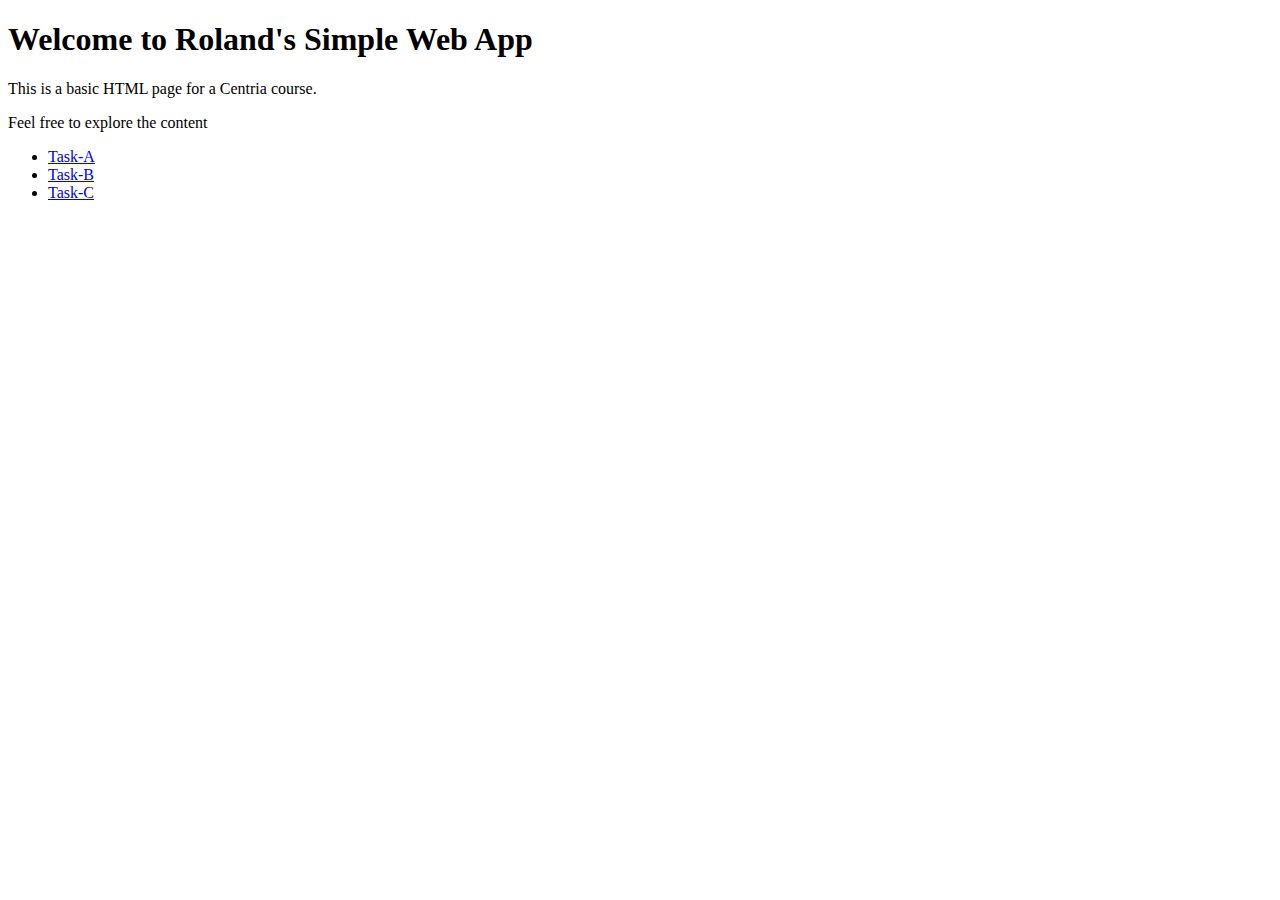
<file: index.html>
<!DOCTYPE html>
<html lang="en">
  <head>
    <meta charset="UTF-8" />
    <meta name="viewport" content="width=device-width, initial-scale=1.0" />
    <title>Rolands Simple Web App - Centria course</title>
  </head>
  <body>
    <h1>Welcome to Roland's Simple Web App</h1>
    <p>This is a basic HTML page for a Centria course.</p>
    <p>Feel free to explore the content</p>
    <ul>
      <li><a href="task-a.html">Task-A</a></li>
      <li><a href="task-b.html">Task-B</a></li>
      <li><a href="task-c.html">Task-C</a></li>
    </ul>
  </body>
</html>
</file>
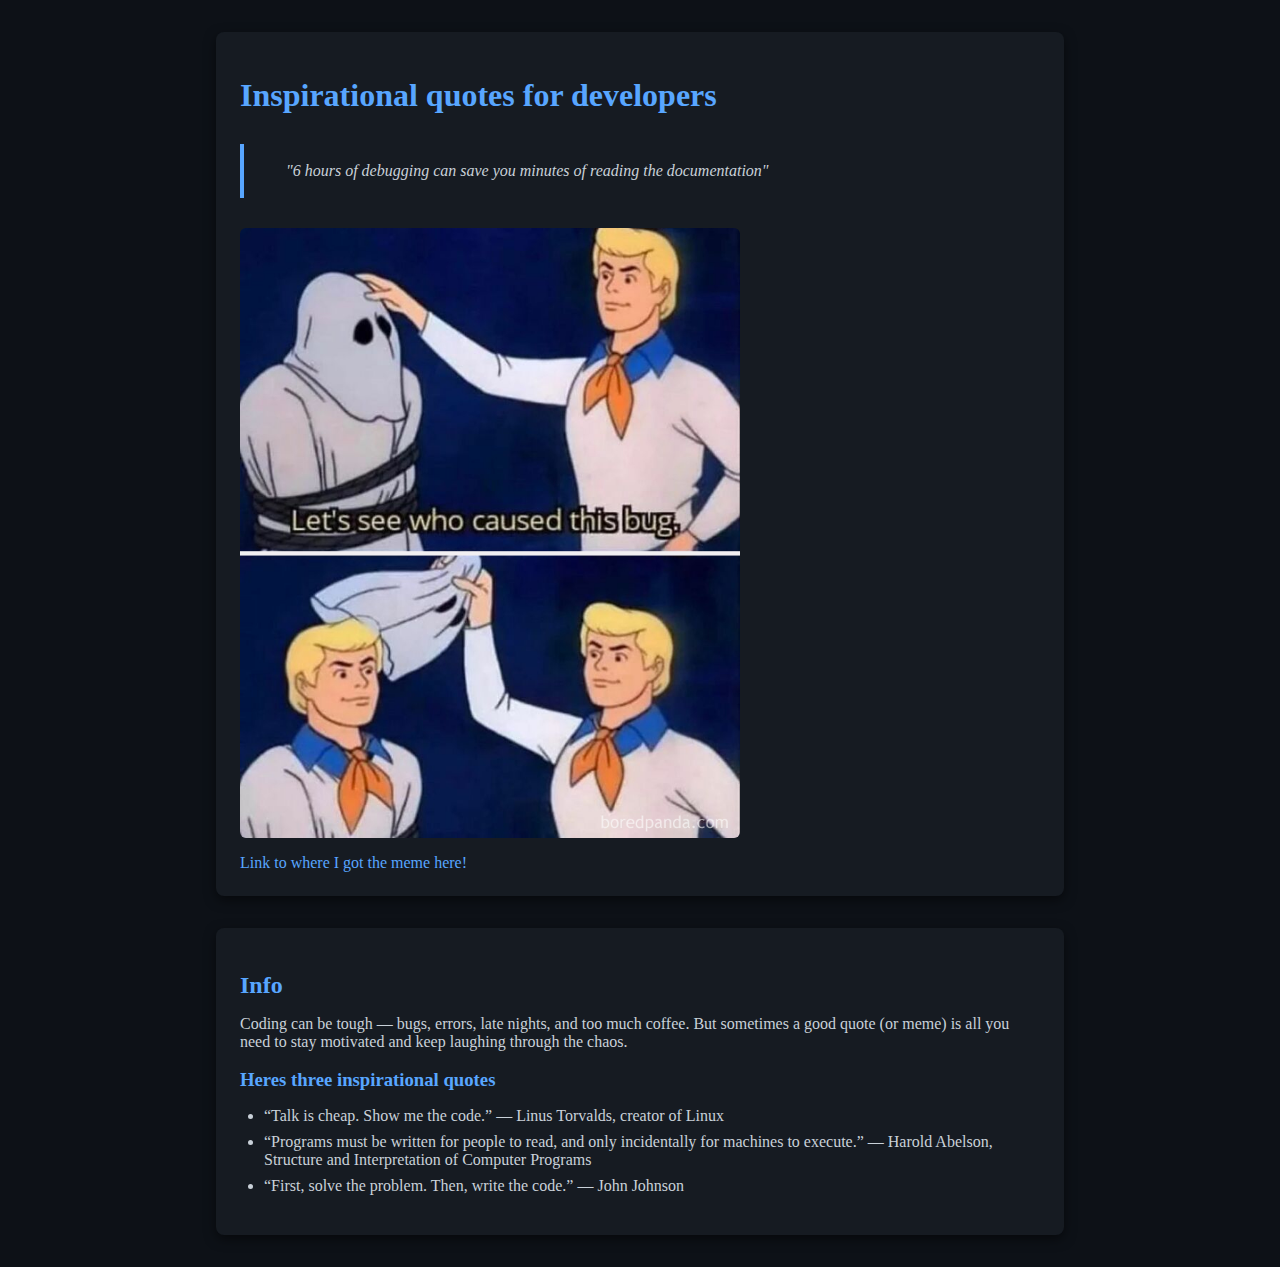
<file: task-d/index.html>
<!--
Author: Roland Eklund
Date: 2025-10-04
-->

<!DOCTYPE html>
<html lang="en">
  <head>
    <meta charset="UTF-8" />
    <meta name="viewport" content="width=device-width, initial-scale=1.0" />
    <link rel="stylesheet" href="style.css" />
    <title>Task - D</title>
  </head>
  <body>
    <div class="container-one">
      <h1>Inspirational quotes for developers</h1>
      <div id="special-message">
        <blockquote>
          "6 hours of debugging can save you minutes of reading the
          documentation"
        </blockquote>
      </div>

      <img
        src="/task-d/1-68b6dd8b4501c__700.jpg"
        alt="Meme, Man pulling hood of a bandit revealing who caused the bug. The two faces are the same."
      />
      <a
        href="https://www.boredpanda.com/funny-programming-memes-jokes/"
        target="_blank"
        >Link to where I got the meme here!
      </a>
    </div>
    <div class="container-two">
      <h2>Info</h2>
      <p>
        Coding can be tough — bugs, errors, late nights, and too much coffee.
        But sometimes a good quote (or meme) is all you need to stay motivated
        and keep laughing through the chaos.
      </p>

      <h3>Heres three inspirational quotes</h3>
      <ul>
        <li>
          “Talk is cheap. Show me the code.” — Linus Torvalds, creator of Linux
        </li>
        <li>
          “Programs must be written for people to read, and only incidentally
          for machines to execute.” — Harold Abelson, Structure and
          Interpretation of Computer Programs
        </li>
        <li>
          “First, solve the problem. Then, write the code.” — John Johnson
        </li>
      </ul>
    </div>
  </body>
</html>
</file>
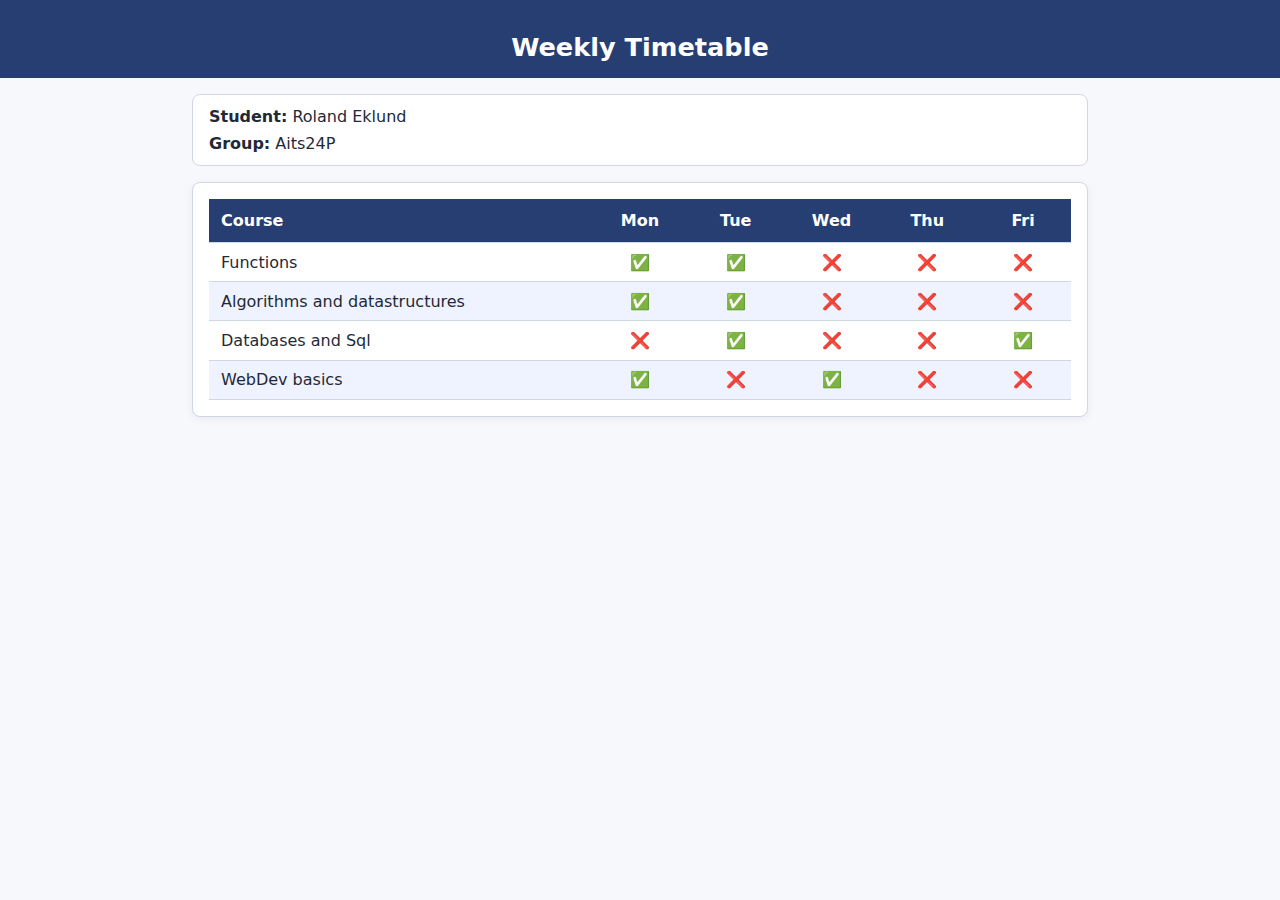
<file: task-e/index.html>
<style id="stndz-custom-css"></style>
  <meta charset="UTF-8">
  <title>Weekly Timetable</title>
  <link rel="stylesheet" href="./style.css">
</head>
<body>
  <!--
    Author: Roland Eklund
    Date: 2025-10-22
  -->

  <header class="site-header">
    <h1>Weekly Timetable</h1>
  </header>

  <main class="content">
    <!-- Student info block: edit the values as needed -->
    <section class="student-info" aria-label="Student information">
      <p><strong>Student:</strong> <span class="student-name">Roland Eklund</span></p>
      <p><strong>Group:</strong> <span class="student-group">Aits24P</span></p>
    </section>
    <div class="table-wrap">
      <table class="table">
        <thead>
          <tr>
            <th>Course</th>
            <th>Mon</th>
            <th>Tue</th>
            <th>Wed</th>
            <th>Thu</th>
            <th>Fri</th>
          </tr>
        </thead>
        <tbody>
          <tr>
            <td>Functions</td>
            <td>✅</td>
            <td>✅</td>
            <td>❌</td>
            <td>❌</td>
            <td>❌</td>
          </tr>
          <tr>
            <td>Algorithms and datastructures</td>
            <td>✅</td>
            <td>✅</td>
            <td>❌</td>
            <td>❌</td>
            <td>❌</td>
          </tr>
          <tr>
            <td>Databases and Sql</td>
            <td>❌</td>
            <td>✅</td>
            <td>❌</td>
            <td>❌</td>
            <td>✅</td>
          </tr>
          <tr>
            <td>WebDev basics</td>
            <td>✅</td>
            <td>❌</td>
            <td>✅</td>
            <td>❌</td>
            <td>❌</td>
          </tr>
        </tbody>
      </table>
    </div>
  </main>
</body></html>
</file>
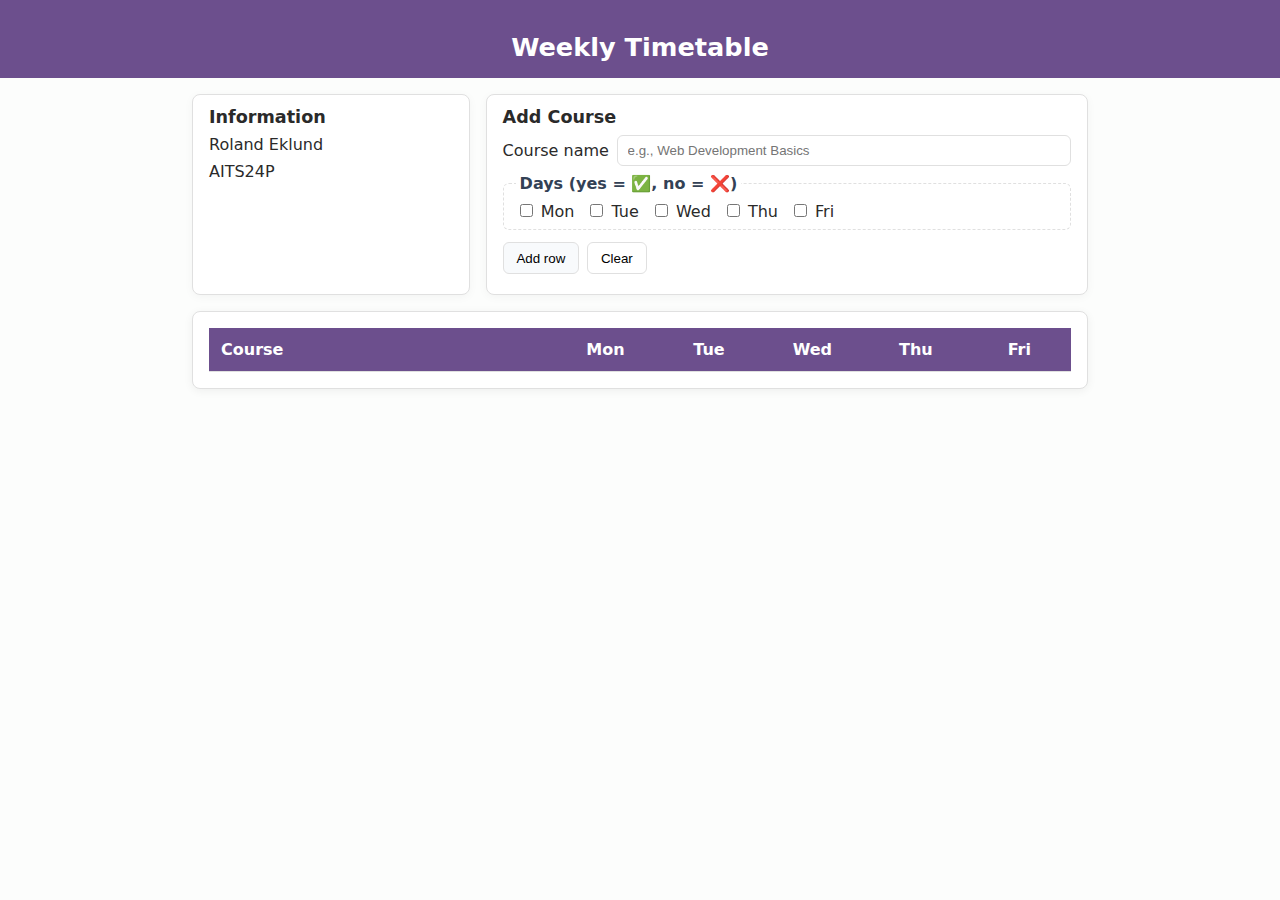
<file: task-f/index.html>
<!DOCTYPE html>
<html lang="en">
  <head>
    <meta charset="UTF-8" />
    <title>Weekly Timetable</title>
    <link rel="stylesheet" href="style.css" />
    <script src="index.js"></script>
  </head>

  <body>
    <!--
    Author: Roland Eklund
    Date: 2025-10-27
  -->

    <header class="site-header">
      <h1>Weekly Timetable</h1>
    </header>

    <main class="content">
      <!-- Top row split into two blocks -->
      <div class="top-grid">
        <!-- Student info (30%) -->
        <section class="student-info" aria-label="Student information">
          <h2 class="student-info-title">Information</h2>
          <p><span class="student-name">Roland Eklund</span></p>
          <p><span class="student-group">AITS24P</span></p>
        </section>

        <!-- Controls (70%): add course + day marks -->
        <section class="controls" aria-label="Add course row">
          <h2 class="controls-title">Add Course</h2>

          <form id="addCourseForm">
            <div class="form-row">
              <label for="courseName">Course name</label>
              <input
                id="courseName"
                name="courseName"
                type="text"
                required
                placeholder="e.g., Web Development Basics"
              />
            </div>

            <fieldset class="days-group">
              <legend>Days (yes = &#9989;, no = &#10060;)</legend>
              <label
                ><input type="checkbox" name="day" value="Mon" /> Mon</label
              >
              <label
                ><input type="checkbox" name="day" value="Tue" /> Tue</label
              >
              <label
                ><input type="checkbox" name="day" value="Wed" /> Wed</label
              >
              <label
                ><input type="checkbox" name="day" value="Thu" /> Thu</label
              >
              <label
                ><input type="checkbox" name="day" value="Fri" /> Fri</label
              >
            </fieldset>

            <div class="form-row">
              <button id="addRowBtn" type="submit" class="btn">Add row</button>
              <button id="clearBtn" type="reset" class="btn btn-secondary">
                Clear
              </button>
            </div>
          </form>
        </section>
      </div>

      <!-- Table -->
      <div class="table-wrap">
        <table class="table" id="timetable">
          <thead>
            <tr>
              <th>Course</th>
              <th>Mon</th>
              <th>Tue</th>
              <th>Wed</th>
              <th>Thu</th>
              <th>Fri</th>
            </tr>
          </thead>
          <tbody></tbody>
        </table>
      </div>
    </main>
  </body>
</html>
</file>
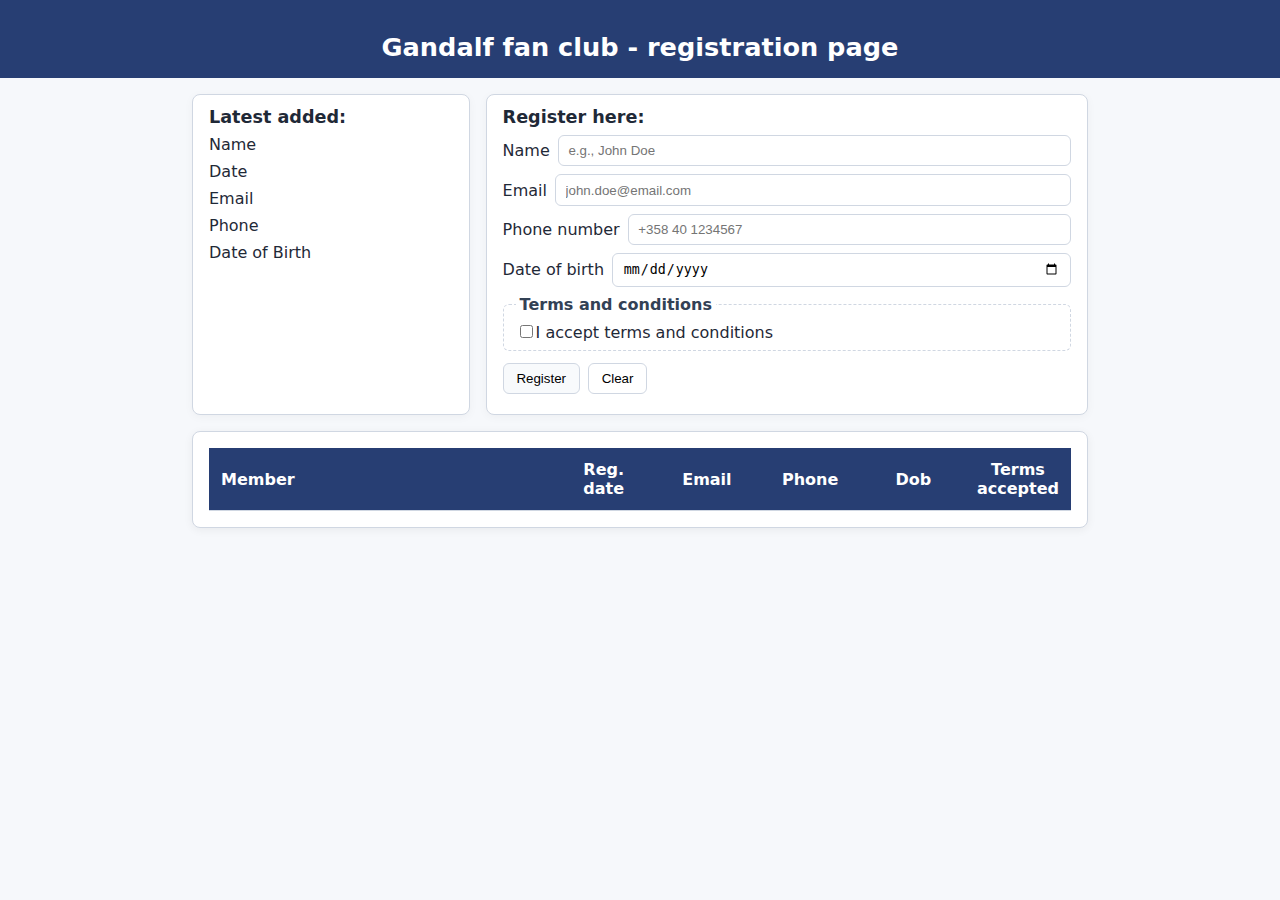
<file: task-g/index.html>
<!DOCTYPE html>
<html lang="en">
  <head>
    <meta charset="UTF-8" />
    <title>Gandalf Fan Club - Registration Page</title>
    <link rel="stylesheet" href="style.css" />
    <script src="index.js"></script>
  </head>

  <body>
    <!--
    Author: Roland Eklund
    Date: 2025-11-05
    -->

    <header class="site-header">
      <h1>Gandalf fan club - registration page</h1>
    </header>

    <main class="content">
      <!-- Top row split into two blocks -->
      <div class="top-grid">
        <!-- Student info (30%) -->
        <section class="student-info" aria-label="Student information">
          <h2 class="student-info-title">Latest added:</h2>
          <p><span class="student-name">Name</span></p>
          <p><span class="student-date">Date</span></p>
          <p><span class="student-email">Email</span></p>
          <p><span class="student-phone">Phone</span></p>
          <p><span class="student-dob">Date of Birth</span></p>
        </section>

        <!-- Controls (70%): add course + day marks -->
        <section class="controls" aria-label="Add course row">
          <h2 class="controls-title">Register here:</h2>

          <form id="registrationForm">
            <!--  Timestamp  -->
            <input type="hidden" id="timestamp" name="timestamp" />
            <!--  name  -->
            <div class="form-row">
              <label for="nameField">Name</label>
              <input
                id="nameField"
                name="nameField"
                type="text"
                required
                placeholder="e.g., John Doe"
                oninvalid="this.setCustomValidity('A name, traveler, you must provide. None may pass unnamed!')"
                oninput="this.setCustomValidity('')"
              />
            </div>
            <!--  email  -->
            <div class="form-row">
              <label for="email">Email</label>
              <input
                id="email"
                name="email"
                type="email"
                pattern="[^ @]*@[^ @]*"
                required
                placeholder="john.doe@email.com"
                oninvalid="this.setCustomValidity('Even the wisest cannot contact you without an address. Enter your email, you must.')"
                oninput="this.setCustomValidity('')"
              />
            </div>
            <!--  phone  -->
            <div class="form-row">
              <label for="phone">Phone number</label>
              <input
                id="phone"
                name="phone"
                type="tel"
                required
                placeholder="+358 40 1234567"
                oninvalid="this.setCustomValidity('Speak your number, that we may reach you across distant lands.')"
                oninput="this.setCustomValidity('')"
              />
            </div>

            <!--  birth-->
            <div class="form-row">
              <label for="birthDate">Date of birth</label>
              <input
                id="birthDate"
                name="birthDate"
                type="date"
                required
                oninvalid="this.setCustomValidity('Reveal the day you first drew breath, lest time forget your coming.')"
                oninput="this.setCustomValidity('')"
              />
            </div>

            <!--  terms and conditions  -->
            <fieldset class="questions-group">
              <legend>Terms and conditions</legend>
              <label
                ><input
                  type="checkbox"
                  name="terms"
                  value="termsAccepted"
                  oninvalid="this.setCustomValidity('By the laws of this realm, you must accept the terms before you proceed.')"
                  oninput="this.setCustomValidity('')"
                  required
                />I accept terms and conditions</label
              >
            </fieldset>
            <!--(yes = &#9989;, no = &#10060;)-->

            <div class="form-row">
              <button id="addRowBtn" type="submit" class="btn">Register</button>
              <button id="clearBtn" type="reset" class="btn btn-secondary">
                Clear
              </button>
            </div>
            <!--
            Implement a form with the following inputs:

            --hidden timestamp (filled automatically),
            --text for full name,
            --email,
            tel for phone number,
            date for birth date,
            checkbox to accept terms.
            -->
          </form>
        </section>
      </div>

      <!-- Table -->
      <div class="table-wrap">
        <table class="table" id="timetable">
          <thead>
            <tr>
              <th>Member</th>
              <th>Reg. date</th>
              <th>Email</th>
              <th>Phone</th>
              <th>Dob</th>
              <th>Terms accepted</th>
            </tr>
          </thead>
          <tbody></tbody>
        </table>
      </div>
    </main>
  </body>
</html>
</file>
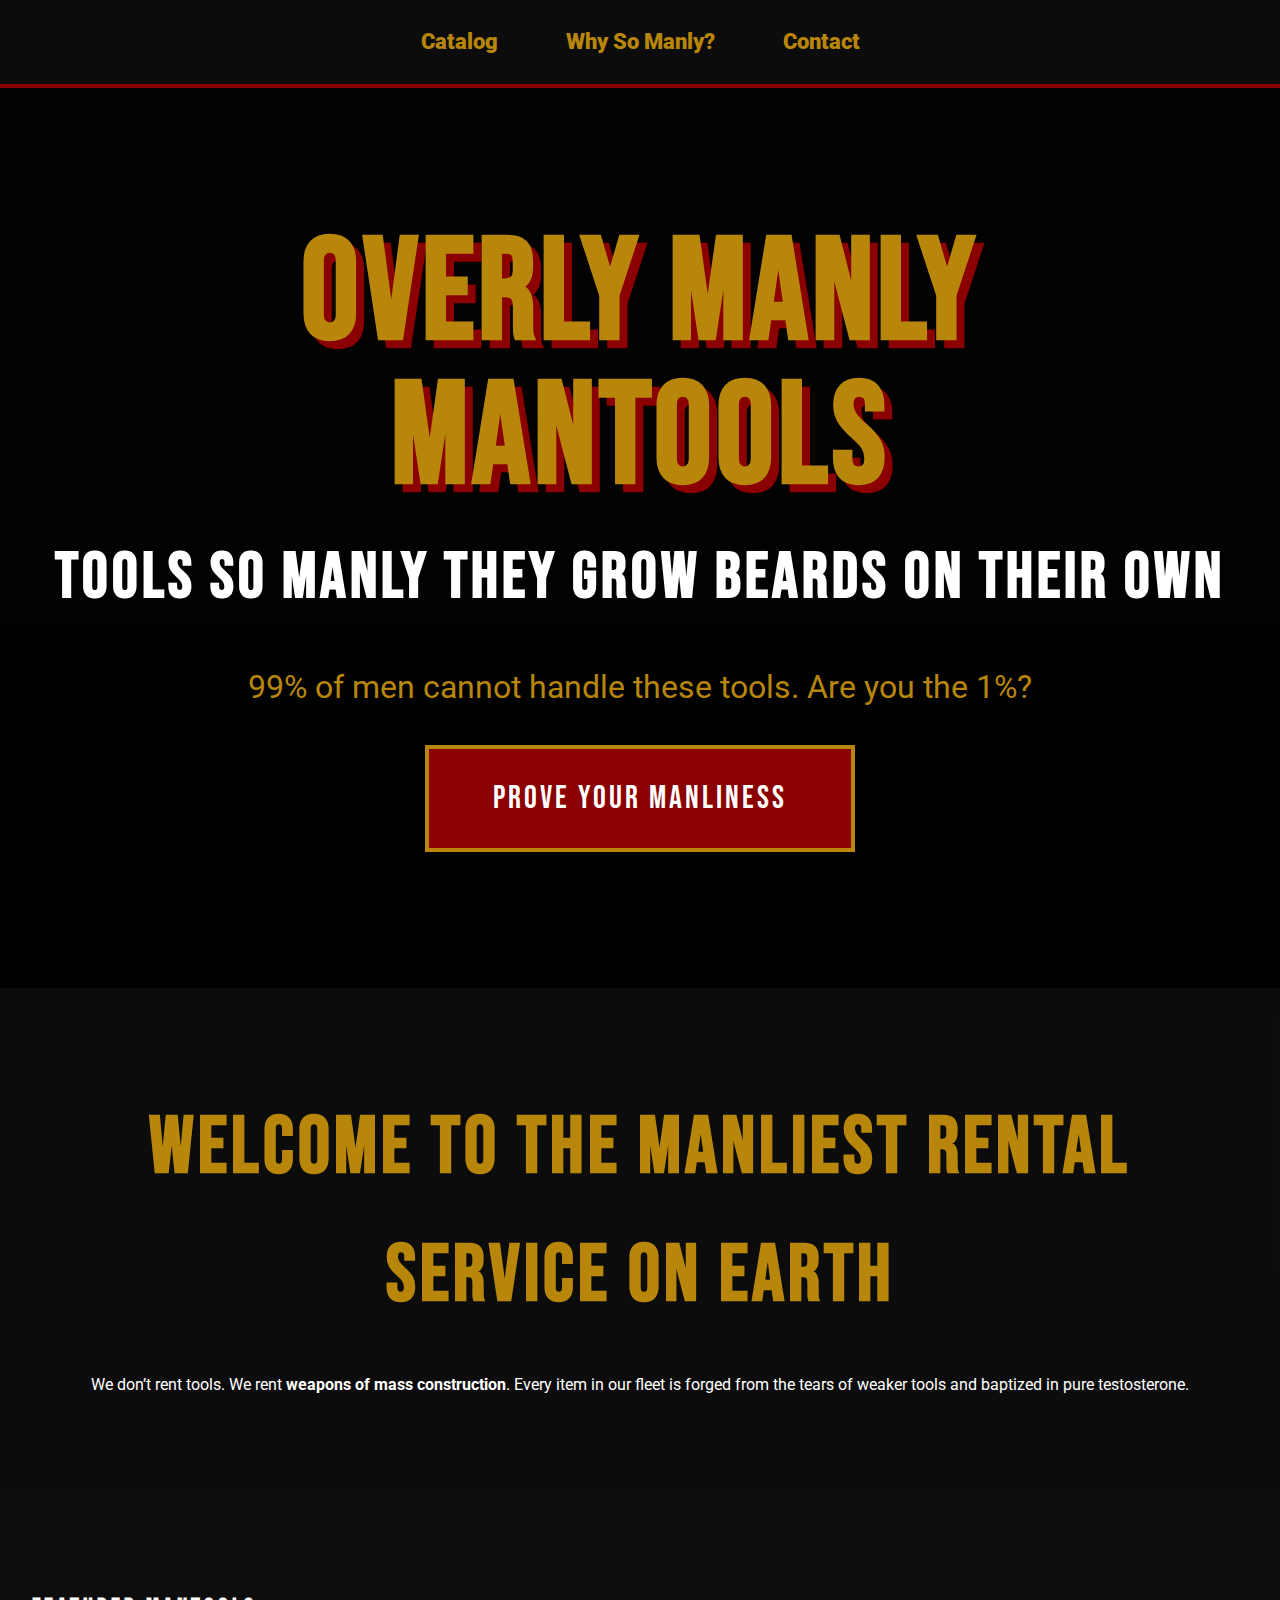
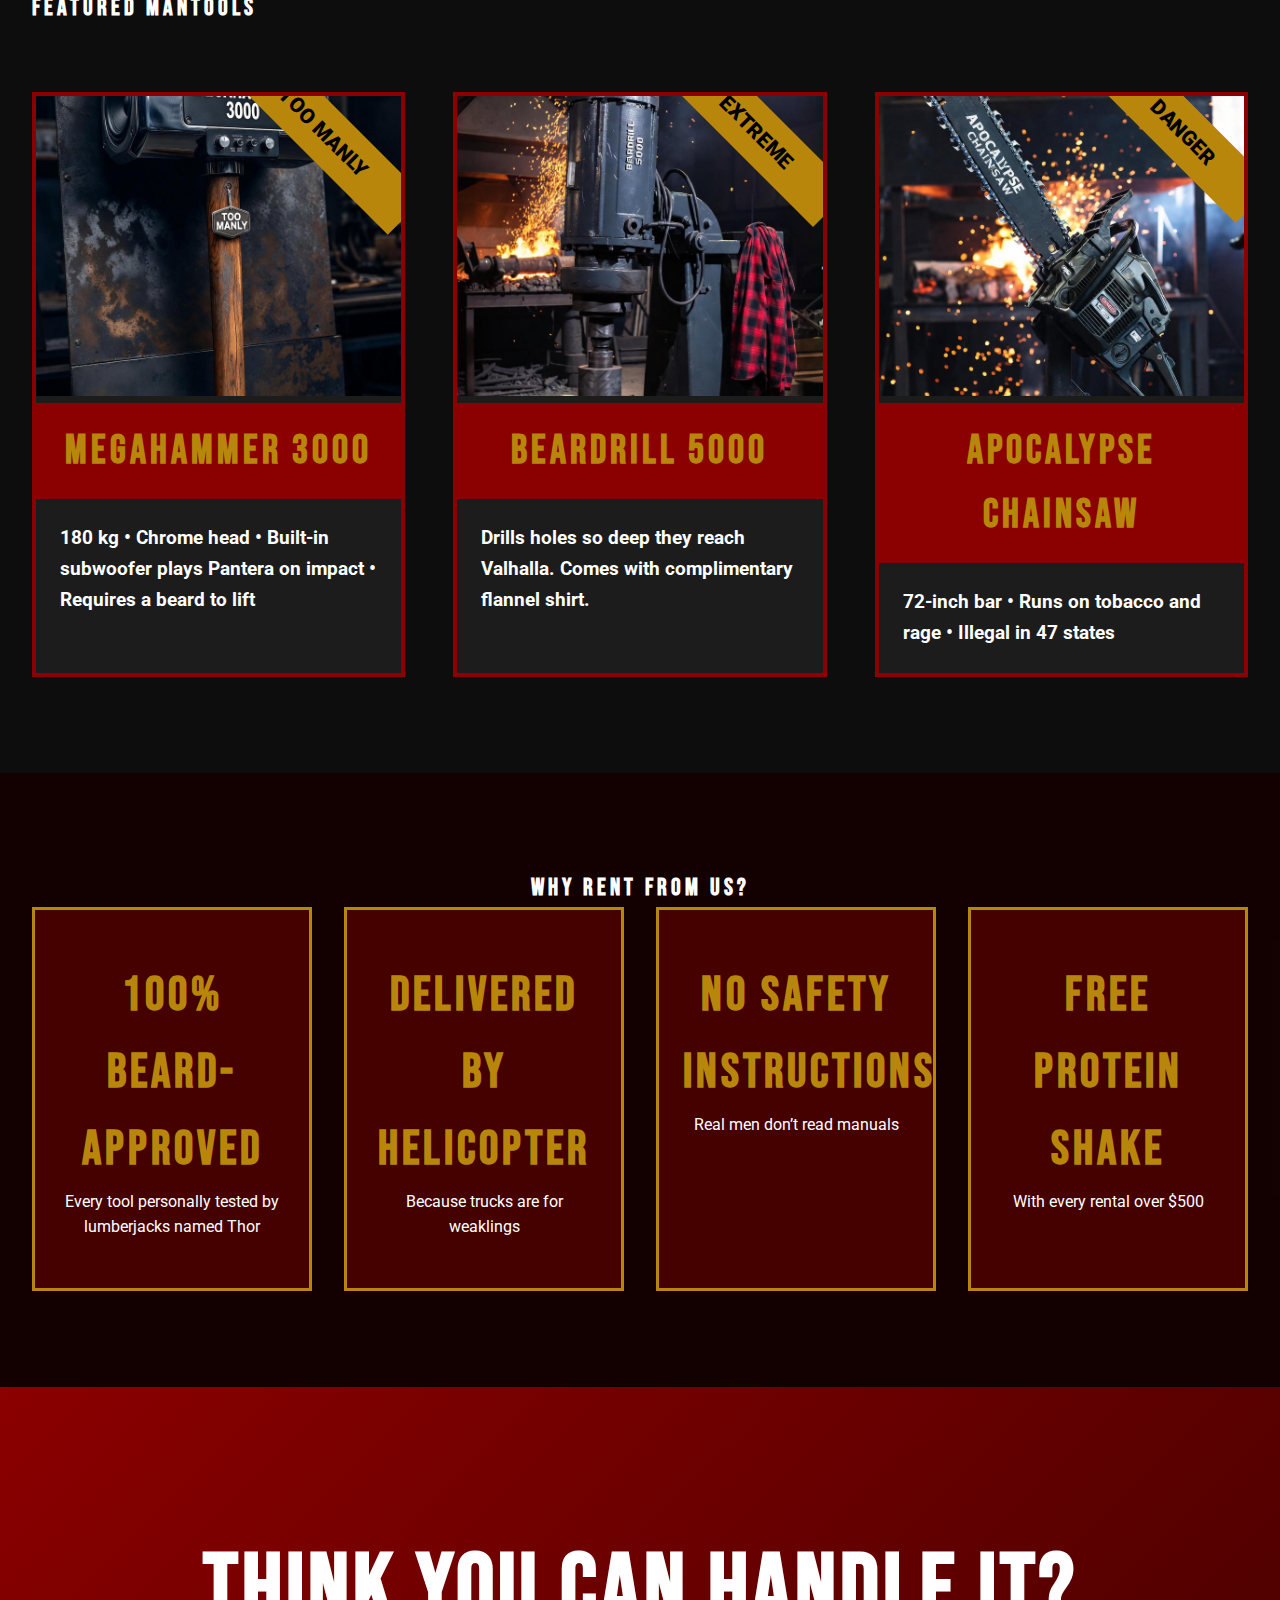
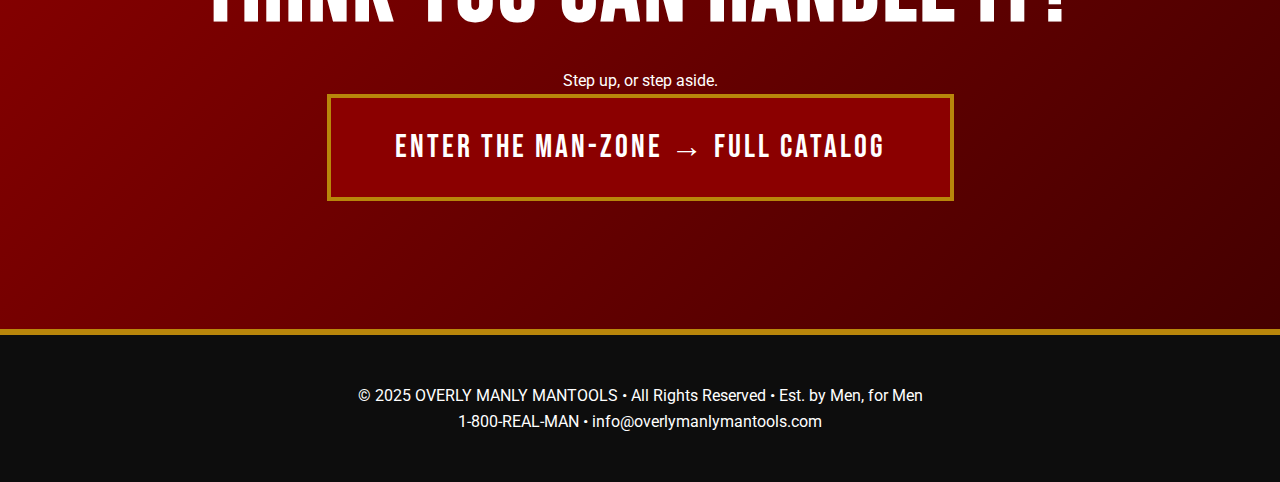
<file: task-i/index.html>
<!DOCTYPE html>
<html lang="en">
  <head>
    <meta charset="UTF-8" />
    <meta name="viewport" content="width=device-width, initial-scale=1.0" />
    <title>
      OVERLY MANLY MANTOOLS • Rent Tools That Are Too Manly For 99% of Men
    </title>
    <meta
      name="description"
      content="The only rental service for tools so ridiculously manly they come with their own beard oil."
    />

    <link rel="stylesheet" href="style.css" />
    <link
      href="https://fonts.googleapis.com/css2?family=Bebas+Neue&family=Roboto:wght@400;700;900&display=swap"
      rel="stylesheet"
    />
  </head>
  <body>
    <header>
      <nav>
        <a href="#catalog">Catalog</a>
        <a href="#why">Why So Manly?</a>
        <a href="#footer">Contact</a>
      </nav>
    </header>

    <section class="hero" role="banner" aria-label="Hero">
      <div class="container hero-inner">
        <h1>OVERLY MANLY<br />MANTOOLS</h1>
        <h2>Tools so manly they grow beards on their own</h2>
        <p class="lead">
          99% of men cannot handle these tools. Are you the 1%?
        </p>
        <a href="#catalog" class="btn">Prove Your Manliness</a>
      </div>
    </section>

    <section class="about">
      <div class="container">
        <h2 class="section-title">
          Welcome to the Manliest Rental Service on Earth
        </h2>
        <p class="lead about-lead">
          We don’t rent tools. We rent
          <strong>weapons of mass construction</strong>. Every item in our fleet
          is forged from the tears of weaker tools and baptized in pure
          testosterone.
        </p>
      </div>
    </section>

    <section class="tools" id="catalog">
      <div class="container">
        <h2 class="section-title">Featured Mantools</h2>

        <div class="tools-grid">
          <article class="tool-card">
            <div class="manly-badge">TOO MANLY</div>
            <img
              src="./5add5bd2-39f1-4149-836c-43a79b76cad8.jpg"
              alt="MEGAHAMMER 3000 – the manliest hammer ever created"
            />
            <h3>MEGAHAMMER 3000</h3>
            <p>
              180 kg • Chrome head • Built-in subwoofer plays Pantera on impact
              • Requires a beard to lift
            </p>
          </article>

          <article class="tool-card">
            <div class="manly-badge">EXTREME</div>
            <img
              src="./f5a975f3-7fd0-4e62-b9ae-d4f0a9d17917.jpg"
              alt="BEARDRILL 5000"
            />
            <h3>BEARDRILL 5000</h3>
            <p>
              Drills holes so deep they reach Valhalla. Comes with complimentary
              flannel shirt.
            </p>
          </article>

          <article class="tool-card">
            <div class="manly-badge">DANGER</div>
            <img
              src="./73d79545-d6bc-4662-a0d5-f0be2ea2bf60.jpg"
              alt="TESTOSTERONE CHAINSAW"
            />
            <h3>APOCALYPSE CHAINSAW</h3>
            <p>72-inch bar • Runs on tobacco and rage • Illegal in 47 states</p>
          </article>
        </div>
      </div>
    </section>

    <section class="features">
      <div class="container" id="why">
        <h2 class="section-title">Why Rent From Us?</h2>
        <div class="features-grid">
          <div class="feature">
            <h3>100% Beard-Approved</h3>
            <p>Every tool personally tested by lumberjacks named Thor</p>
          </div>
          <div class="feature">
            <h3>Delivered by Helicopter</h3>
            <p>Because trucks are for weaklings</p>
          </div>
          <div class="feature">
            <h3>No Safety Instructions</h3>
            <p>Real men don’t read manuals</p>
          </div>
          <div class="feature">
            <h3>Free Protein Shake</h3>
            <p>With every rental over $500</p>
          </div>
        </div>
      </div>
    </section>

    <section class="cta">
      <div class="container">
        <h2 class="section-title">Think You Can Handle It?</h2>
        <p class="lead cta-lead">Step up, or step aside.</p>
        <a href="#" class="btn">Enter the Man-Zone → Full Catalog</a>
      </div>
    </section>

    <footer>
      <div class="container" id="footer">
        <p class="footer-lead">
          © 2025 OVERLY MANLY MANTOOLS • All Rights Reserved • Est. by Men, for
          Men
        </p>
        <p>1-800-REAL-MAN • info@overlymanlymantools.com</p>
      </div>
    </footer>
  </body>
</html>
</file>
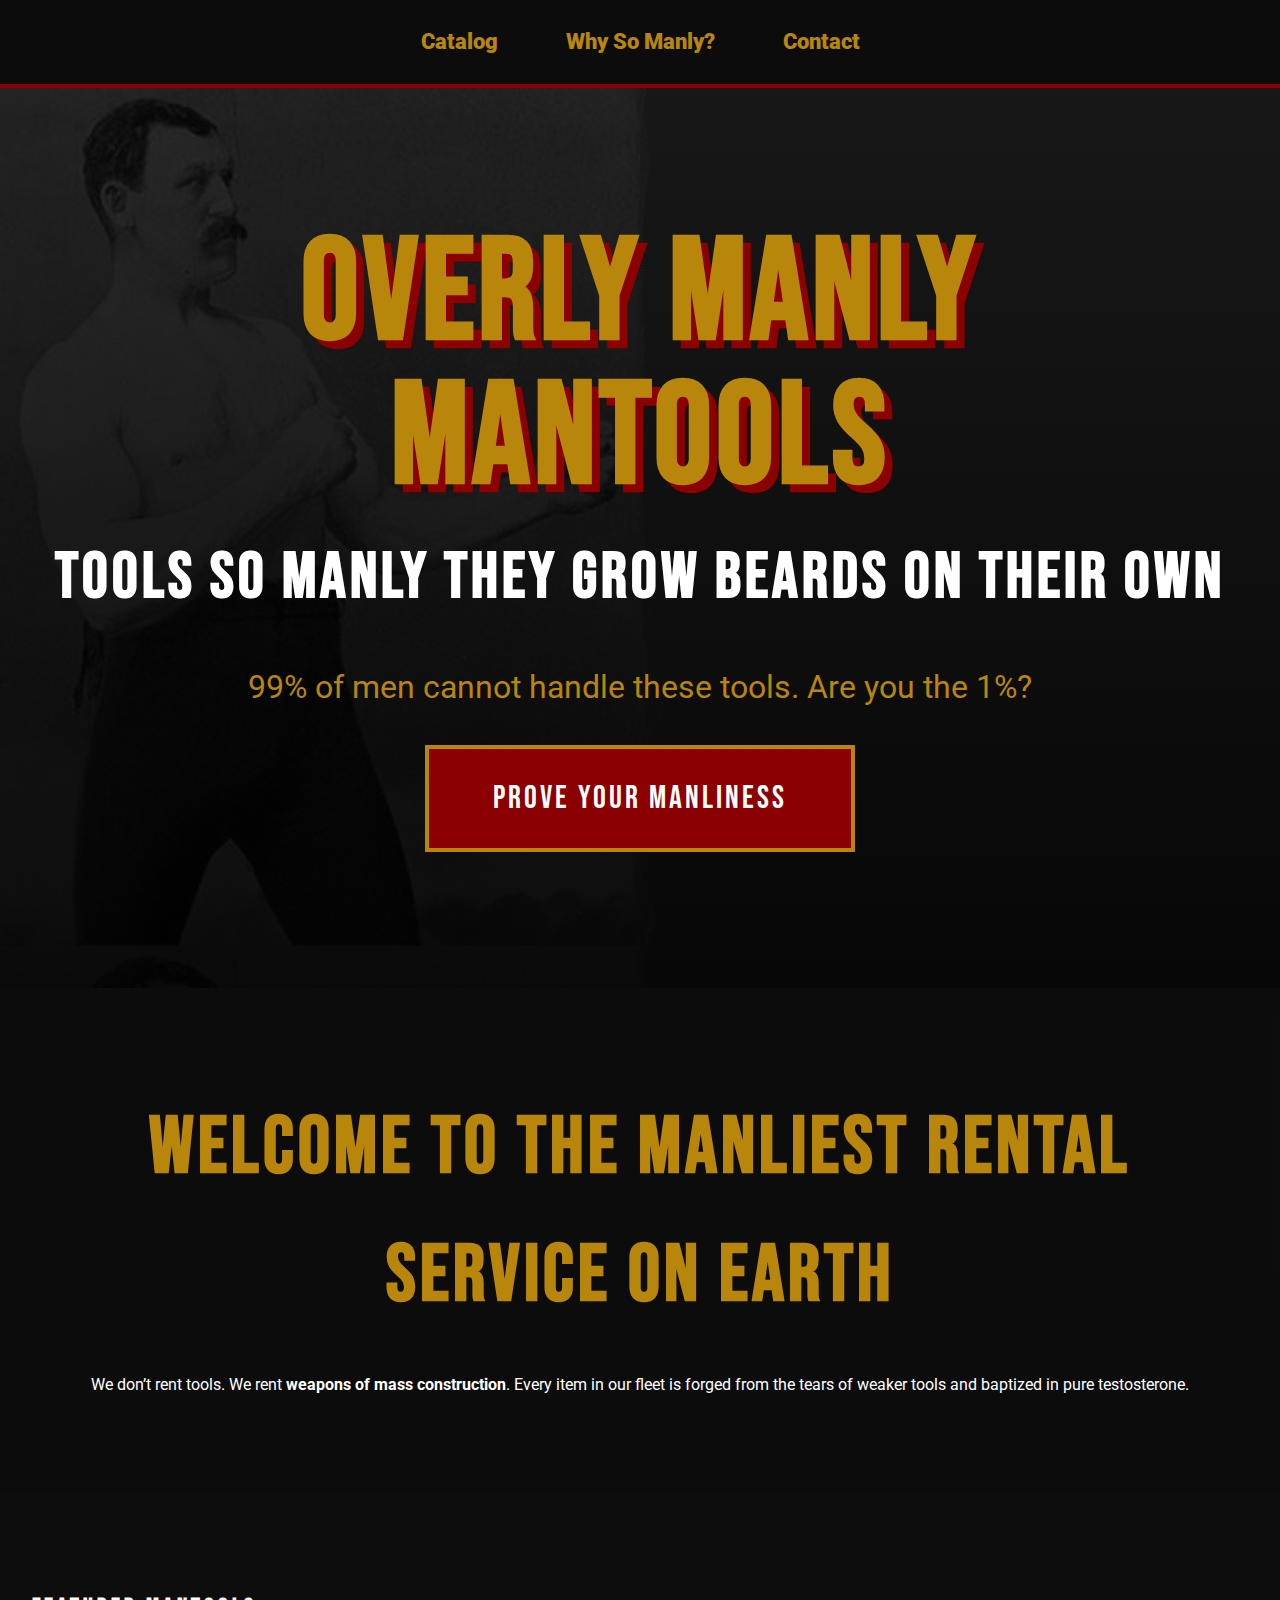
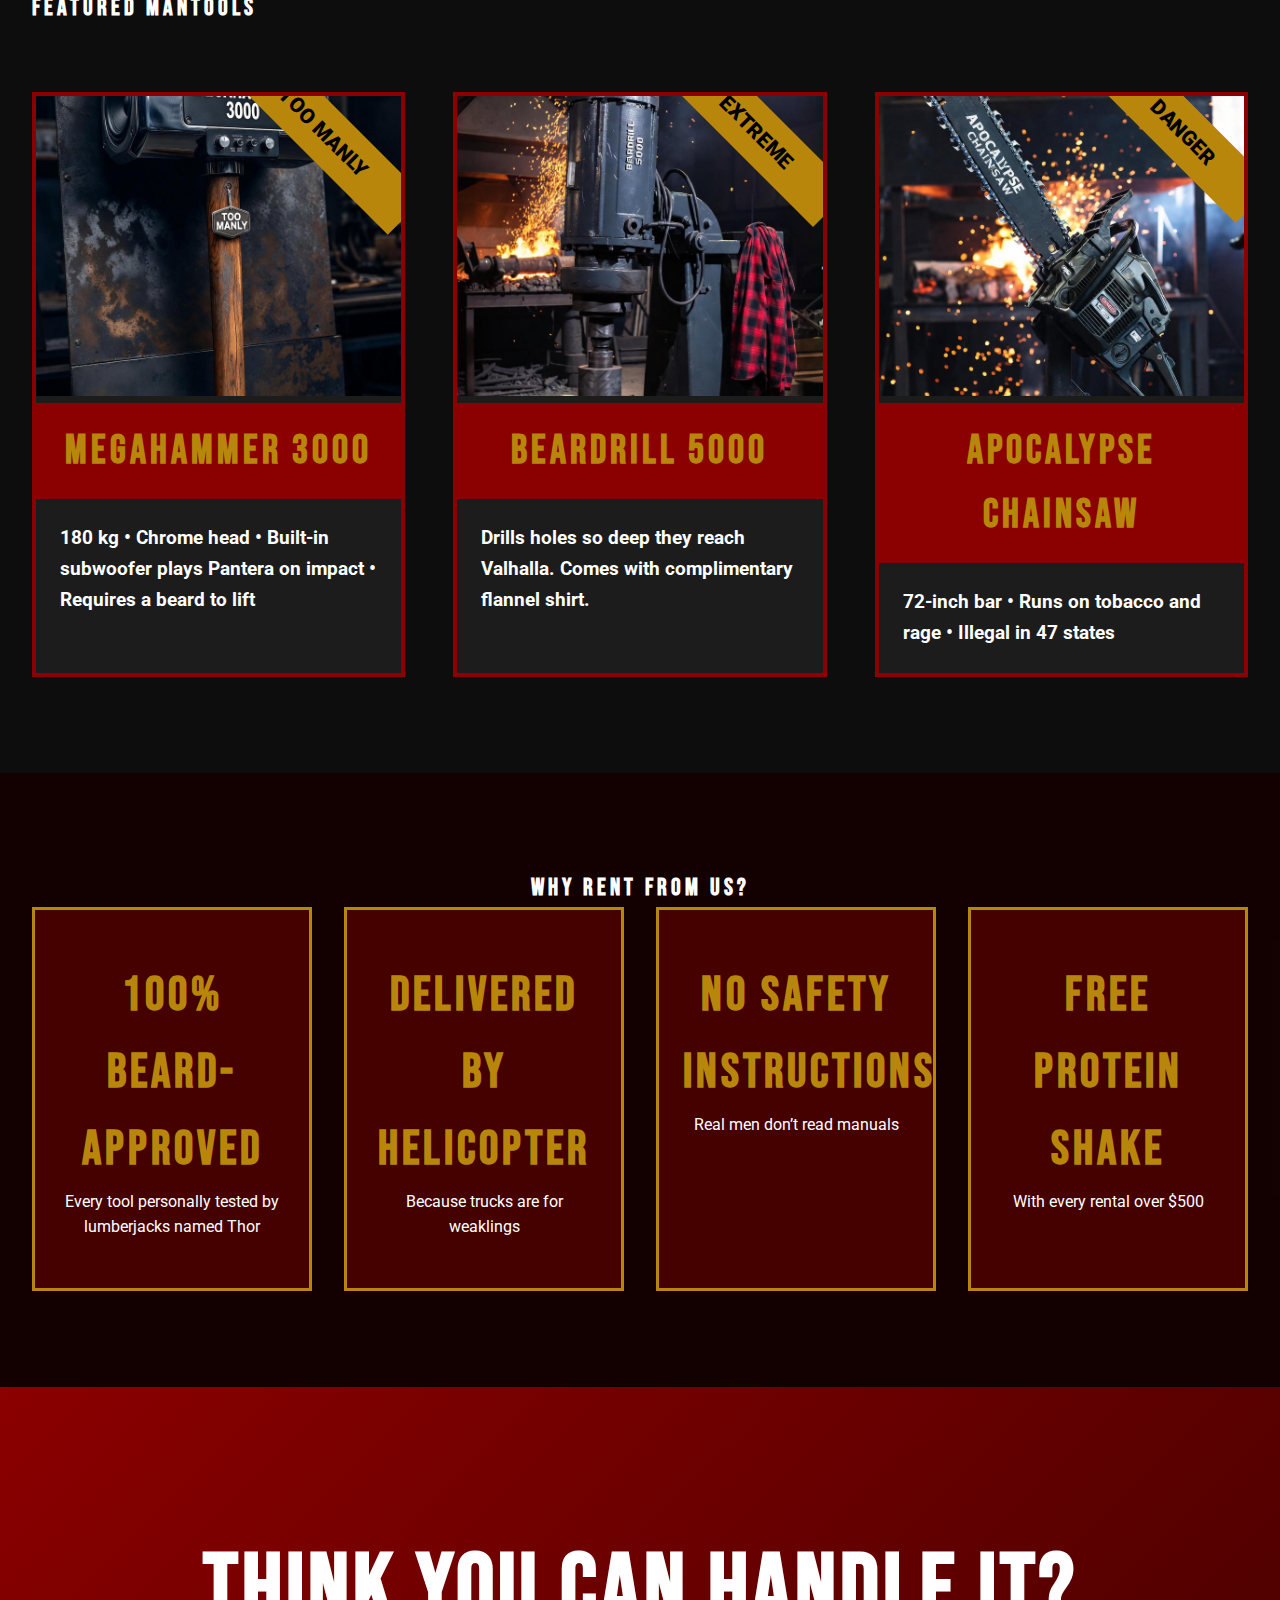
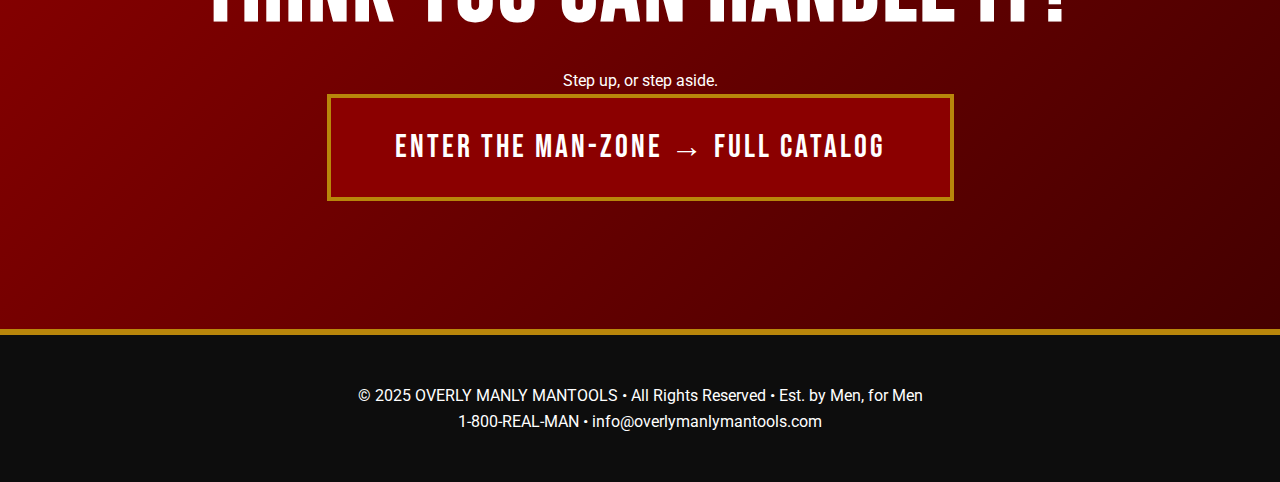
<file: task-j/index.html>
<!DOCTYPE html>
<html lang="en">
  <head>
    <meta charset="UTF-8" />
    <meta name="viewport" content="width=device-width, initial-scale=1.0" />
    <title>
      OVERLY MANLY MANTOOLS • Rent Tools That Are Too Manly For 99% of Men
    </title>
    <meta
      name="description"
      content="The only rental service for tools so ridiculously manly they come with their own beard oil."
    />

    <link rel="stylesheet" href="style.css" />
    <link
      href="https://fonts.googleapis.com/css2?family=Bebas+Neue&family=Roboto:wght@400;700;900&display=swap"
      rel="stylesheet"
    />
  </head>
  <body>
    <header>
      <nav>
        <a href="./mantools.html">Catalog</a>
        <a href="#why">Why So Manly?</a>
        <a href="#footer">Contact</a>
      </nav>
    </header>

    <section class="hero" role="banner" aria-label="Hero">
      <div class="container hero-inner">
        <h1>OVERLY MANLY<br />MANTOOLS</h1>
        <h2>Tools so manly they grow beards on their own</h2>
        <p class="lead">
          99% of men cannot handle these tools. Are you the 1%?
        </p>
        <a href="#catalog" class="btn">Prove Your Manliness</a>
      </div>
    </section>

    <section class="about">
      <div class="container">
        <h2 class="section-title">
          Welcome to the Manliest Rental Service on Earth
        </h2>
        <p class="lead about-lead">
          We don’t rent tools. We rent
          <strong>weapons of mass construction</strong>. Every item in our fleet
          is forged from the tears of weaker tools and baptized in pure
          testosterone.
        </p>
      </div>
    </section>

    <section class="tools" id="catalog">
      <div class="container">
        <h2 class="section-title">Featured Mantools</h2>

        <div class="tools-grid">
          <article class="tool-card">
            <div class="manly-badge">TOO MANLY</div>
            <img
              src="./img/megahammer.jpg"
              alt="MEGAHAMMER 3000 – the manliest hammer ever created"
            />
            <h3>MEGAHAMMER 3000</h3>
            <p>
              180 kg • Chrome head • Built-in subwoofer plays Pantera on impact
              • Requires a beard to lift
            </p>
          </article>

          <article class="tool-card">
            <div class="manly-badge">EXTREME</div>
            <img src="./img/drill.jpg" alt="BEARDRILL 5000" />
            <h3>BEARDRILL 5000</h3>
            <p>
              Drills holes so deep they reach Valhalla. Comes with complimentary
              flannel shirt.
            </p>
          </article>

          <article class="tool-card">
            <div class="manly-badge">DANGER</div>
            <img src="./img/chainsaw.jpg" alt="TESTOSTERONE CHAINSAW" />
            <h3>APOCALYPSE CHAINSAW</h3>
            <p>72-inch bar • Runs on tobacco and rage • Illegal in 47 states</p>
          </article>
        </div>
      </div>
    </section>

    <section class="features">
      <div class="container" id="why">
        <h2 class="section-title">Why Rent From Us?</h2>
        <div class="features-grid">
          <div class="feature">
            <h3>100% Beard-Approved</h3>
            <p>Every tool personally tested by lumberjacks named Thor</p>
          </div>
          <div class="feature">
            <h3>Delivered by Helicopter</h3>
            <p>Because trucks are for weaklings</p>
          </div>
          <div class="feature">
            <h3>No Safety Instructions</h3>
            <p>Real men don’t read manuals</p>
          </div>
          <div class="feature">
            <h3>Free Protein Shake</h3>
            <p>With every rental over $500</p>
          </div>
        </div>
      </div>
    </section>

    <section class="cta">
      <div class="container">
        <h2 class="section-title">Think You Can Handle It?</h2>
        <p class="lead cta-lead">Step up, or step aside.</p>
        <a href="./mantools.html" class="btn"
          >Enter the Man-Zone → Full Catalog</a
        >
      </div>
    </section>

    <footer>
      <div class="container" id="footer">
        <p class="footer-lead">
          © 2025 OVERLY MANLY MANTOOLS • All Rights Reserved • Est. by Men, for
          Men
        </p>
        <p>1-800-REAL-MAN • info@overlymanlymantools.com</p>
      </div>
    </footer>
  </body>
</html>
</file>
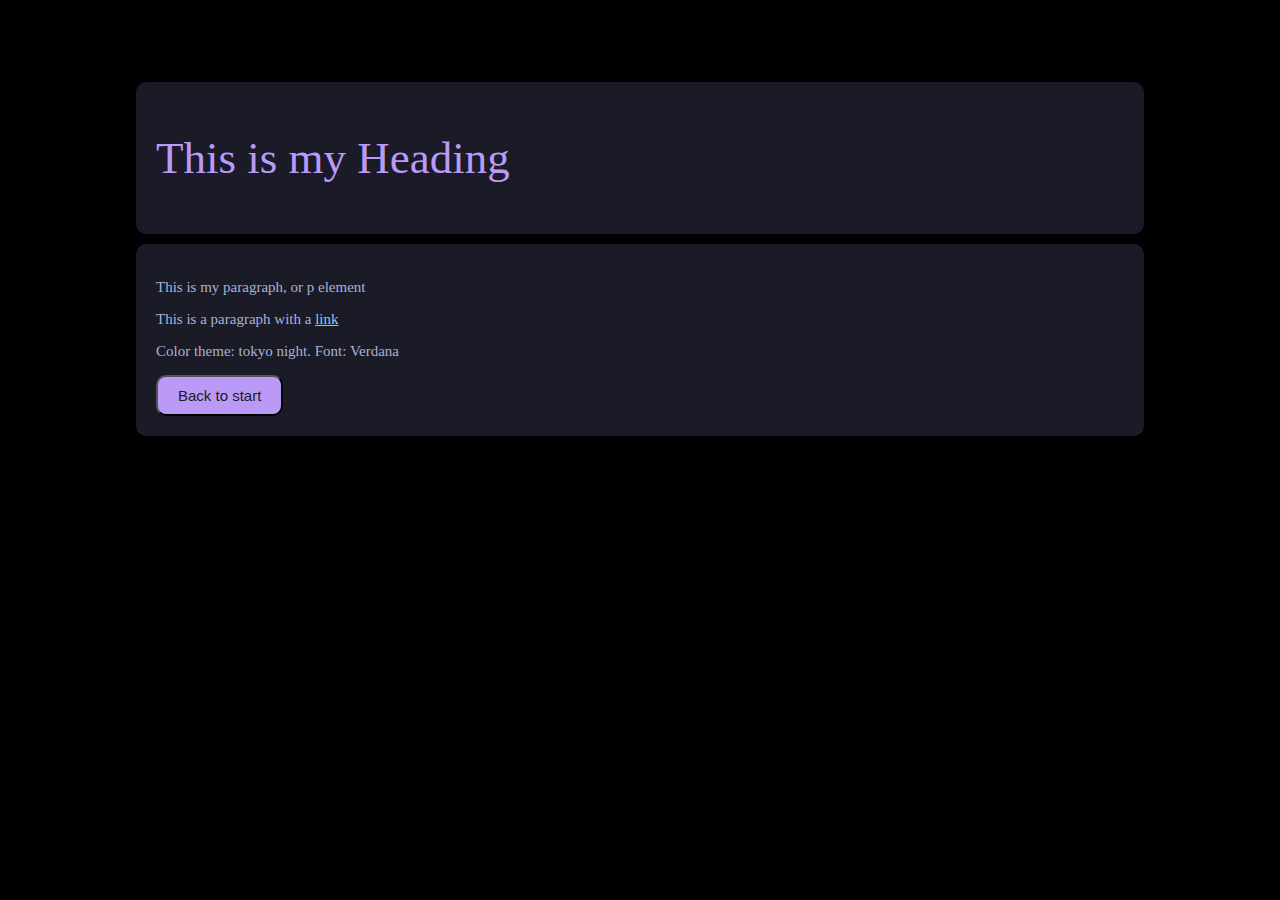
<file: task-a/task-a.html>
<!--
Author: Roland Eklund
Date: 2025-09-04 
-->
<!DOCTYPE html>
<html lang="en">
  <head>
    <meta charset="UTF-8" />
    <meta name="viewport" content="width=device-width, initial-scale=1.0" />
    <link rel="stylesheet" href="./style.css" />
    <title>Roland does HTML & CSS</title>
  </head>
  <body>
    <div>
      <h1>This is my Heading</h1>
    </div>
    <div>
      <p>This is my paragraph, or p element</p>
      <p>
        This is a paragraph with a
        <a href="https://en.wikipedia.org/wiki/HTML" target="_blank">link</a>
      </p>

      <p>Color theme: tokyo night. Font: Verdana</p>
      <button href="../">Back to start</button>
    </div>
  </body>
</html>
</file>
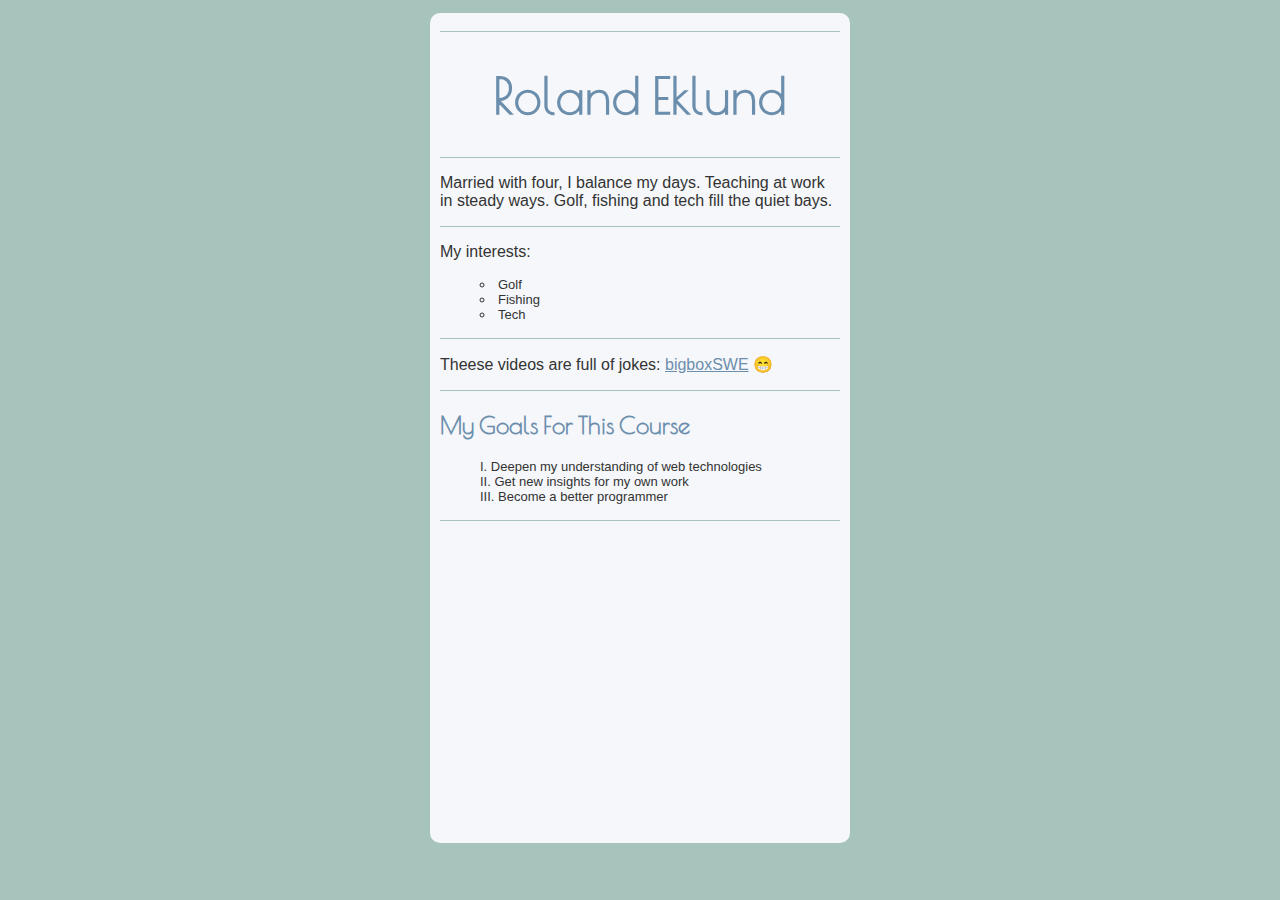
<file: task-b/task-b.html>
<!--
Author: Roland Eklund
Date: 2025-09-12
-->
<!DOCTYPE html>
<html lang="en">
  <head>
    <meta charset="UTF-8" />
    <meta name="viewport" content="width=device-width, initial-scale=1.0" />
    <link rel="stylesheet" href="./style.css" />
    <link
      rel="stylesheet"
      href="https://fonts.googleapis.com/css?family=Trirong"
    />
    <link
      href="https://fonts.googleapis.com/css2?family=Poiret+One&display=swap"
      rel="stylesheet"
    />
    <title>Task-B</title>
  </head>
  <body>
    <div>
      <hr />
      <h1>Roland Eklund</h1>
      <hr />
      <p>
        Married with four, I balance my days. Teaching at work in steady ways.
        Golf, fishing and tech fill the quiet bays.
      </p>
      <hr />
      <p>My interests:</p>
      <ul>
        <li>Golf</li>
        <li>Fishing</li>
        <li>Tech</li>
      </ul>
      <hr />
      <p>
        Theese videos are full of jokes:
        <a target="_blank" href="https://www.youtube.com/@bigboxSWE"
          >bigboxSWE</a
        >
        😁
      </p>
      <hr />
      <h2>My Goals For This Course</h2>
      <ol>
        <li>Deepen my understanding of web technologies</li>
        <li>Get new insights for my own work</li>
        <li>Become a better programmer</li>
      </ol>
      <hr />
    </div>
  </body>
</html>
</file>
<file: task-d/style.css>
/* 
Author: Roland Eklund
Date: 2025-10-04
*/
body {
  font-family: Tahoma;
  background-color: #0d1117;
  color: #c9d1d9; 
  margin: 0;
  padding: 0;
}

.container-one,
.container-two {
  max-width: 800px;
  margin: 2rem auto;
  padding: 1.5rem;
  border-radius: 8px;
  background-color: #161b22;
  box-shadow: 0 4px 12px rgba(0, 0, 0, 0.5);
}

h1, h2, h3 {
  color: #58a6ff;
  margin-bottom: 10px;
}

#special-message {
  font-style: italic;
  border-left: 4px solid #58a6ff;
  padding: 2px;
  margin-top: 30px;
  margin-bottom: 30px;
}

a[target="_blank"] {
  color: #58a6ff;
  text-decoration: none;
}

a:hover {
  text-decoration: underline;
}

.container-two ul {
  padding-left: 1.5rem;
}

li {
  margin-bottom: 0.5rem;
}

img[src="/task-d/1-68b6dd8b4501c__700.jpg"] {
  max-width: 500px;
  border-radius: 6px;
  margin-top: 1rem;
  margin-bottom: 1rem;
  display: block;
}
</file>
<file: task-e/style.css>
/*
Author: Roland Eklund
Date: 2025-10-22
*/

/* COLOR GUIDELINES
   - Page background: very light gray (#f6f8fb)
   - Main text: dark gray (#1f2937)
   - Header background: deep blue (#273e73), text white
   - Table header row: same deep blue, text white
   - Table rows: alternate white (#fff) / light blue (#eef3ff)
   - Borders: light gray (#d0d7e2)
*/

:root {
  /* Typographic scale via rem for easy scaling */
  --base-size: 1rem;
  --h1-size: 1.6rem;

  /* Colors */
  --page-bg: #f6f8fb;
  --text: #1f2937;
  --brand: #273e73;
  --table-alt: #eef3ff;
  --border: #d0d7e2;

  /* Radius in px */
  --radius: 8px;
}

/* Base page styles (rem font sizing, color, background) */
html, body { height: 100%; }
body {
  margin: 0;
  background: var(--page-bg);
  color: var(--text);
  font-family: system-ui, -apple-system, Segoe UI, Roboto, Arial, sans-serif;
  font-size: var(--base-size);          /* rem */
}

/* Top spacing uses rem (explicit requirement) */
.site-header {
  padding-top: 2rem;                     /* rem */
  padding-bottom: 1rem;                  /* rem */
  background: var(--brand);
  color: #fff;
}
.site-header h1 {
  font-size: var(--h1-size);             /* rem */
  margin: 0;
  text-align: center;                    /* centered title */
}

/* Left & right empty space 15% (content width ~70%) */
.content {
  margin-left: 15%;                      /* % */
  margin-right: 15%;                     /* % */
  padding-top: 1rem;                     /* rem */
  padding-bottom: 2rem;                  /* rem */
}

/* Student info block */
.student-info {
  background: #fff;
  border: 1px solid var(--border);       /* px */
  border-radius: var(--radius);          /* px */
  padding: 0.75rem 1rem;                 /* rem */
  margin: 0 0 1rem 0;                    /* rem */
}
.student-info p {
  margin: 0;
}
.student-info p + p {
  margin-top: 0.5rem;                    /* rem */
}

/* Table container */
.table-wrap {
  background: #fff;
  border: 1px solid var(--border);       /* px */
  border-radius: var(--radius);          /* px */
  padding: 1rem;                         /* rem */
  overflow-x: auto;
  box-shadow: 0 2px 10px rgba(0,0,0,0.06);
}

/* Table */
.table {
  width: 100%;                           /* % */
  border-collapse: collapse;
  font-size: 1rem;                       /* rem */
}

/* Header cells */
.table thead th {
  background: var(--brand);
  color: #fff;
  text-align: left;
  padding: 0.75rem;                      /* rem */
  border-bottom: 1px solid var(--border);/* px */
}

/* Body cells */
.table tbody td {
  padding: 0.6rem 0.75rem;               /* rem */
  border-bottom: 1px solid var(--border);/* px */
}

/* Alternate row color */
.table tbody tr:nth-child(even) {
  background: var(--table-alt);
}

/* Column widths:
   - First column (Course) wider
   - Other columns share remaining space
*/
.table thead th:nth-child(1),
.table tbody td:nth-child(1) {
  width: 40%;
}
.table thead th:nth-child(n+2),
.table tbody td:nth-child(n+2) {
  width: 10%;
}

/* Center the day columns (Mon–Thu) */
.table thead th:nth-child(n+2),
.table tbody td:nth-child(n+2) {
  text-align: center;
}

/* ≤ 768px: margins 5%, show only student-info + table */
@media (max-width: 768px) {
  .content { margin-left: 5%; margin-right: 5%; }
  .site-header,
  .intro,
  .other-content { display: none; }
  .student-info,
  .table-wrap { display: block; }
}

/* ≤ 640px: margins 1%, show only the table */
@media (max-width: 640px) {
  .content { margin-left: 1%; margin-right: 1%; }
  .student-info { display: none; }
}
</file>
<file: task-f/style.css>
/*
Author: Roland Eklund
Date: 2025-10-27
*/

/* COLOR GUIDELINES
   - Page background: very light gray (#f6f8fb)
   - Main text: dark gray (#1f2937)
   - Header background: deep blue (#273e73), text white
   - Table header row: same deep blue, text white
   - Table rows: alternate white (#fff) / light blue (#eef3ff)
   - Borders: light gray (#d0d7e2)
*/

:root {
  --base-size: 1rem;
  --h1-size: 1.6rem;

  --page-bg: #fcfdfc;
  --text: #2a2a2a;
  --brand: #6c4f8d;
  --table-alt: #f9f5ff;
  --border: #e0e0e0;

  --radius: 8px;
}

html,
body {
  height: 100%;
}

body {
  margin: 0;
  background: var(--page-bg);
  color: var(--text);
  font-family: system-ui, -apple-system, Segoe UI, Roboto, Arial, sans-serif;
  font-size: var(--base-size);
}

/* Header */
.site-header {
  padding-top: 2rem;
  padding-bottom: 1rem;
  background: var(--brand);
  color: #fff;
}

.site-header h1 {
  font-size: var(--h1-size);
  margin: 0;
  text-align: center;
}

/* Content container with side margins */
.content {
  margin-left: 15%;
  margin-right: 15%;
  padding-top: 1rem;
  padding-bottom: 2rem;
}

/* --- NEW: top row split (50% + 50%) --- */
.top-grid {
  display: flex;
  gap: 1rem;
  margin-bottom: 1rem;
}

.student-info,
.controls {
  background: #fff;
  border: 1px solid var(--border);
  border-radius: var(--radius);
  padding: 0.75rem 1rem;
  box-shadow: 0 2px 10px rgba(0, 0, 0, 0.04);
}

.student-info {
  flex: 1 1 30%;
}

.controls {
  flex: 1 1 70%;
}

.student-info p {
  margin: 0;
}

.student-info p+p {
  margin-top: 0.5rem;
}

.controls-title,
.student-info-title {
  margin: 0 0 0.5rem 0;
  font-size: 1.1rem;
}

.form-row {
  display: flex;
  gap: 0.5rem;
  align-items: center;
  margin: 0.5rem 0;
}

.form-row input[type="text"] {
  flex: 1 1 auto;
  padding: 0.45rem 0.6rem;
  border: 1px solid var(--border);
  border-radius: 6px;
}

.days-group {
  margin: 0.5rem 0 0.75rem;
  border: 1px dashed var(--border);
  border-radius: 6px;
  padding: 0.5rem 0.75rem;
  display: flex;
  flex-wrap: wrap;
  gap: 0.75rem;
}

.days-group legend {
  padding: 0 0.25rem;
  font-weight: 600;
  color: #334155;
}

.btn {
  padding: 0.45rem 0.8rem;
  border: 1px solid var(--border);
  border-radius: 6px;
  background: #f8fafc;
  cursor: pointer;
}

.btn:hover {
  background: #eef2f7;
}

.btn-secondary {
  background: #ffffff;
}

/* Table container */
.table-wrap {
  background: #fff;
  border: 1px solid var(--border);
  border-radius: var(--radius);
  padding: 1rem;
  overflow-x: auto;
  box-shadow: 0 2px 10px rgba(0, 0, 0, 0.06);
}

/* Table */
.table {
  width: 100%;
  border-collapse: collapse;
  font-size: 1rem;
}

/* Header cells */
.table thead th {
  background: var(--brand);
  color: #fff;
  text-align: left;
  padding: 0.75rem;
  border-bottom: 1px solid var(--border);
}

/* Body cells */
.table tbody td {
  padding: 0.6rem 0.75rem;
  border-bottom: 1px solid var(--border);
}

/* Alternate row color */
.table tbody tr:nth-child(even) {
  background: var(--table-alt);
}

/* Column widths: 40% + 12%*5 = 100% */
.table thead th:nth-child(1),
.table tbody td:nth-child(1) {
  width: 40%;
}

.table thead th:nth-child(n+2),
.table tbody td:nth-child(n+2) {
  width: 12%;
  text-align: center;
}

/* Small screens: stack the top blocks */
@media (max-width: 860px) {
  .content {
    margin-left: 5%;
    margin-right: 5%;
  }

  .top-grid {
    flex-direction: column;
  }
}

/* ≤ 768px: margins 5% */
@media (max-width: 768px) {
  .content {
    margin-left: 5%;
    margin-right: 5%;
  }

  .site-header,
  .intro,
  .other-content {
    display: none;
  }

  .student-info,
  .table-wrap {
    display: block;
  }
}

/* ≤ 640px: margins 1%, show only the table */
@media (max-width: 640px) {
  .content {
    margin-left: 1%;
    margin-right: 1%;
  }

  .student-info {
    display: none;
  }
}
</file>
<file: task-g/style.css>
/*
Author: Ville Heikkiniemi
Date: 2025-10-06
*/

/* COLOR GUIDELINES
   - Page background: very light gray (#f6f8fb)
   - Main text: dark gray (#1f2937)
   - Header background: deep blue (#273e73), text white
   - Table header row: same deep blue, text white
   - Table rows: alternate white (#fff) / light blue (#eef3ff)
   - Borders: light gray (#d0d7e2)
*/

:root {
  --base-size: 1rem;
  --h1-size: 1.6rem;

  --page-bg: #f6f8fb;
  --text: #1f2937;
  --brand: #273e73;
  --table-alt: #eef3ff;
  --border: #d0d7e2;

  --radius: 8px;
}

html,
body {
  height: 100%;
}

body {
  margin: 0;
  background: var(--page-bg);
  color: var(--text);
  font-family: system-ui, -apple-system, Segoe UI, Roboto, Arial, sans-serif;
  font-size: var(--base-size);
}

/* Header */
.site-header {
  padding-top: 2rem;
  padding-bottom: 1rem;
  background: var(--brand);
  color: #fff;
}

.site-header h1 {
  font-size: var(--h1-size);
  margin: 0;
  text-align: center;
}

/* Content container with side margins */
.content {
  margin-left: 15%;
  margin-right: 15%;
  padding-top: 1rem;
  padding-bottom: 2rem;
}

/* --- NEW: top row split (50% + 50%) --- */
.top-grid {
  display: flex;
  gap: 1rem;
  margin-bottom: 1rem;
}

.student-info,
.controls {
  background: #fff;
  border: 1px solid var(--border);
  border-radius: var(--radius);
  padding: 0.75rem 1rem;
  box-shadow: 0 2px 10px rgba(0, 0, 0, 0.04);
}

.student-info {
  flex: 1 1 30%;
}

.controls {
  flex: 1 1 70%;
}

.student-info p {
  margin: 0;
}

.student-info p+p {
  margin-top: 0.5rem;
}

.controls-title,
.student-info-title {
  margin: 0 0 0.5rem 0;
  font-size: 1.1rem;
}

.form-row {
  display: flex;
  gap: 0.5rem;
  align-items: center;
  margin: 0.5rem 0;
}

.form-row input {
  flex: 1 1 auto;
  padding: 0.45rem 0.6rem;
  border: 1px solid var(--border);
  border-radius: 6px;
}

.questions-group {
  margin: 0.5rem 0 0.75rem;
  border: 1px dashed var(--border);
  border-radius: 6px;
  padding: 0.5rem 0.75rem;
  display: flex;
  flex-wrap: wrap;
  gap: 0.75rem;
}

.questions-group legend {
  padding: 0 0.25rem;
  font-weight: 600;
  color: #334155;
}

.btn {
  padding: 0.45rem 0.8rem;
  border: 1px solid var(--border);
  border-radius: 6px;
  background: #f8fafc;
  cursor: pointer;
}

.btn:hover {
  background: #eef2f7;
}

.btn-secondary {
  background: #ffffff;
}

/* Table container */
.table-wrap {
  background: #fff;
  border: 1px solid var(--border);
  border-radius: var(--radius);
  padding: 1rem;
  overflow-x: auto;
  box-shadow: 0 2px 10px rgba(0, 0, 0, 0.06);
}

/* Table */
.table {
  width: 100%;
  border-collapse: collapse;
  font-size: 1rem;
}

/* Header cells */
.table thead th {
  background: var(--brand);
  color: #fff;
  text-align: left;
  padding: 0.75rem;
  border-bottom: 1px solid var(--border);
}

/* Body cells */
.table tbody td {
  padding: 0.6rem 0.75rem;
  border-bottom: 1px solid var(--border);
}

/* Alternate row color */
.table tbody tr:nth-child(even) {
  background: var(--table-alt);
}

/* Column widths: 40% + 12%*5 = 100% */
.table thead th:nth-child(1),
.table tbody td:nth-child(1) {
  width: 40%;
}

.table thead th:nth-child(n+2),
.table tbody td:nth-child(n+2) {
  width: 12%;
  text-align: center;
}

/* Small screens: stack the top blocks */
@media (max-width: 860px) {
  .content {
    margin-left: 5%;
    margin-right: 5%;
  }

  .top-grid {
    flex-direction: column;
  }
}

/* ≤ 768px: margins 5% */
@media (max-width: 768px) {
  .content {
    margin-left: 5%;
    margin-right: 5%;
  }

  .site-header,
  .intro,
  .other-content {
    display: none;
  }

  .student-info,
  .table-wrap {
    display: block;
  }
}

/* ≤ 640px: margins 1%, show only the table */
@media (max-width: 640px) {
  .content {
    margin-left: 1%;
    margin-right: 1%;
  }

  .student-info {
    display: none;
  }
}
</file>
<file: task-i/style.css>
:root {
        --black: #0d0d0d;
        --blood-red: #8b0000;
        --dark-red: #450000;
        --gold: #b8860b;
        --gray: #1c1c1c;
        --lightgray: #f0f0f0;
      }

      * {
        margin: 0;
        padding: 0;
        box-sizing: border-box;
      }
      body {
        font-family: 'Roboto', sans-serif;
        background: var(--black);
        color: #fff;
        line-height: 1.6;
        background-image: url('https://images.unsplash.com/photo-1558618666-496706c1f7c4?ixlib=rb-4.0.3&auto=format&fit=crop&w=2000&q=80');
        background-attachment: fixed;
        background-size: cover;
      }
      h1,
      h2,
      h3,
      h4 {
        font-family: 'Bebas Neue', cursive;
        letter-spacing: 4px;
        text-transform: uppercase;
      }
      a {
        color: var(--gold);
        text-decoration: none;
      }
      a:hover {
        color: white;
      }

      header {
        background: rgba(13, 13, 13, 0.95);
        padding: 1.5rem 0;
        text-align: center;
        border-bottom: 4px solid var(--blood-red);
      }
      nav a {
        color: var(--gold);
        margin: 0 2rem;
        font-size: 1.4rem;
        font-weight: 900;
      }

      .hero {
        height: 100vh;
        min-height: 700px;
        background: linear-gradient(rgba(0, 0, 0, 0.8), rgba(0, 0, 0, 0.94)),

          url('https://static.wikia.nocookie.net/joke-battles/images/1/1c/Overly-manly-man-meme.jpg');
        background-size: 50%;
        display: flex;
        align-items: center;
        text-align: center;
      }
      .hero h1 {
        font-size: 9rem;
        color: var(--gold);
        text-shadow: 8px 8px 0 var(--blood-red);
        line-height: 1;
      }
      .hero h2 {
        font-size: 4rem;
        color: white;
        margin: 1rem 0;
      }
      .hero p {
        font-size: 2rem;
        margin: 2rem 0;
        color: var(--gold);
      }
      .btn {
        display: inline-block;
        background: var(--blood-red);
        color: white;
        padding: 1.5rem 4rem;
        font-size: 2rem;
        font-family: 'Bebas Neue', cursive;
        border: 4px solid var(--gold);
        border-radius: 0;
        letter-spacing: 3px;
        transition: all 0.3s;
      }
      .btn:hover {
        background: var(--gold);
        color: var(--black);
        transform: scale(1.1);
      }

      section {
        padding: 6rem 1rem;
      }
      .container {
        max-width: 1300px;
        margin: 0 auto;
        padding: 0 1rem;
      }

      .about {
        background: rgba(13, 13, 13, 0.95);
        text-align: center;
      }
      .about h2 {
        font-size: 5rem;
        color: var(--gold);
        margin-bottom: 2rem;
      }

      /* TOOL CARDS – OVER THE TOP */
      .tools-grid {
        display: grid;
        grid-template-columns: repeat(auto-fit, minmax(340px, 1fr));
        gap: 3rem;
        margin-top: 4rem;
      }
      .tool-card {
        background: var(--gray);
        border: 4px solid var(--blood-red);
        position: relative;
        overflow: hidden;
        transition: transform 0.4s;
      }
      .tool-card:hover {
        transform: translateY(-20px) scale(1.03);
      }
      .tool-card img {
        width: 100%;
        height: 300px;
        object-fit: cover;
      }
      .tool-card h3 {
        background: var(--blood-red);
        color: var(--gold);
        padding: 1rem;
        font-size: 2.5rem;
        text-align: center;
      }
      .tool-card p {
        padding: 1.5rem;
        font-size: 1.2rem;
        font-weight: bold;
      }
      .manly-badge {
        position: absolute;
        top: 10px;
        right: -40px;
        background: var(--gold);
        color: black;
        padding: 10px 60px;
        font-size: 1.3rem;
        font-weight: 900;
        transform: rotate(45deg);
      }

      .features {
        background: rgba(20, 0, 0, 0.95);
        text-align: center;
      }
      .features-grid {
        display: grid;
        grid-template-columns: repeat(auto-fit, minmax(280px, 1fr));
        gap: 2rem;
      }
      .feature {
        background: var(--dark-red);
        padding: 3rem 1.5rem;
        border: 3px solid var(--gold);
      }
      .feature h3 {
        font-size: 3rem;
        color: var(--gold);
      }

      .cta {
        background: linear-gradient(135deg, var(--blood-red), var(--dark-red));
        text-align: center;
        padding: 8rem 1rem;
      }
      .cta h2 {
        font-size: 6rem;
      }

      footer {
        background: var(--black);
        padding: 3rem 0;
        text-align: center;
        border-top: 6px solid var(--gold);
      }

      @media (max-width: 992px) {
        .hero h1 {
          font-size: 6rem;
        }
        .hero h2 {
          font-size: 3rem;
        }
      }
      @media (max-width: 768px) {
        .hero h1 {
          font-size: 4.5rem;
        }
        .hero h2 {
          font-size: 2.5rem;
        }
        .hero p {
          font-size: 1.5rem;
        }
        nav a {
          display: block;
          margin: 1rem 0;
        }
      }
</file>
<file: task-j/style.css>
:root {
        --black: #0d0d0d;
        --blood-red: #8b0000;
        --dark-red: #450000;
        --gold: #b8860b;
        --gray: #1c1c1c;
        --lightgray: #f0f0f0;
      }

      * {
        margin: 0;
        padding: 0;
        box-sizing: border-box;
      }
      body {
        font-family: 'Roboto', sans-serif;
        background: var(--black);
        color: #fff;
        line-height: 1.6;
        background-attachment: fixed;
        background-size: cover;
      }
      h1,
      h2,
      h3,
      h4 {
        font-family: 'Bebas Neue', cursive;
        letter-spacing: 4px;
        text-transform: uppercase;
      }
      a {
        color: var(--gold);
        text-decoration: none;
      }
      a:hover {
        color: white;
      }

      header {
        background: rgba(13, 13, 13, 0.95);
        padding: 1.5rem 0;
        text-align: center;
        border-bottom: 4px solid var(--blood-red);
      }
      nav a {
        color: var(--gold);
        margin: 0 2rem;
        font-size: 1.4rem;
        font-weight: 900;
      }

      .hero {
        height: 100vh;
        min-height: 700px;
        background: linear-gradient(rgba(0, 0, 0, 0.8), rgba(0, 0, 0, 0.94)),

          url('./img/manlyman.png');
        background-size: 100%;
        display: flex;
        align-items: center;
        text-align: center;
      }
      .hero h1 {
        font-size: 9rem;
        color: var(--gold);
        text-shadow: 8px 8px 0 var(--blood-red);
        line-height: 1;
      }
      .hero h2 {
        font-size: 4rem;
        color: white;
        margin: 1rem 0;
      }
      .hero p {
        font-size: 2rem;
        margin: 2rem 0;
        color: var(--gold);
      }
      .btn {
        display: inline-block;
        background: var(--blood-red);
        color: white;
        padding: 1.5rem 4rem;
        font-size: 2rem;
        font-family: 'Bebas Neue', cursive;
        border: 4px solid var(--gold);
        border-radius: 0;
        letter-spacing: 3px;
        transition: all 0.3s;
      }
      .btn:hover {
        background: var(--gold);
        color: var(--black);
        transform: scale(1.1);
      }

      section {
        padding: 6rem 1rem;
      }
      .container {
        max-width: 1300px;
        margin: 0 auto;
        padding: 0 1rem;
      }

      .about {
        background: rgba(13, 13, 13, 0.95);
        text-align: center;
      }
      .about h2 {
        font-size: 5rem;
        color: var(--gold);
        margin-bottom: 2rem;
      }

      /* TOOL CARDS */
      .tools-grid {
        display: grid;
        grid-template-columns: repeat(auto-fit, minmax(340px, 1fr));
        gap: 3rem;
        margin-top: 4rem;
      }
      .tool-card {
        background: var(--gray);
        border: 4px solid var(--blood-red);
        position: relative;
        overflow: hidden;
        transition: transform 0.4s;
      }
      .tool-card:hover {
        transform: translateY(-20px) scale(1.03);
      }
      .tool-card img {
        width: 100%;
        height: 300px;
        object-fit: cover;
      }
      .tool-card h3 {
        background: var(--blood-red);
        color: var(--gold);
        padding: 1rem;
        font-size: 2.5rem;
        text-align: center;
      }
      .tool-card p {
        padding: 1.5rem;
        font-size: 1.2rem;
        font-weight: bold;
      }
      .manly-badge {
        position: absolute;
        top: 10px;
        right: -40px;
        background: var(--gold);
        color: black;
        padding: 10px 60px;
        font-size: 1.3rem;
        font-weight: 900;
        transform: rotate(45deg);
      }

      .catalog-card {
        background: var(--gray);
        border: 4px solid var(--blood-red);
        position: relative;
        overflow: hidden;
        transition: transform 0.4s;
      }
      .catalog-card:hover {
        transform: translateY(-20px) scale(1.03);
      }
      .catalog-card img {
        width: 100%;
        height: auto;
        object-fit: contain;
      }
      .catalog-card h3 {
        background: var(--blood-red);
        color: var(--gold);
        padding: 1rem;
        font-size: 2.5rem;
        text-align: center;
      }
      .catalog-card .specs {
        list-style: disc;
        list-style-position: inside;
        padding: 1.5rem;
        font-size: 1rem;
      }
      .catalog-card .specs li {
        font-weight: bold;
      }

      .catalog-card .price {
  margin-top: 0.6rem;
  color: var(--gold);
  font-weight: 900;
  font-size: 1.05rem;
}


      .features {
        background: rgba(20, 0, 0, 0.95);
        text-align: center;
      }
      .features-grid {
        display: grid;
        grid-template-columns: repeat(auto-fit, minmax(280px, 1fr));
        gap: 2rem;
      }
      .feature {
        background: var(--dark-red);
        padding: 3rem 1.5rem;
        border: 3px solid var(--gold);
      }
      .feature h3 {
        font-size: 3rem;
        color: var(--gold);
      }

      .cta {
        background: linear-gradient(135deg, var(--blood-red), var(--dark-red));
        text-align: center;
        padding: 8rem 1rem;
      }
      .cta h2 {
        font-size: 6rem;
      }

      footer {
        background: var(--black);
        padding: 3rem 0;
        text-align: center;
        border-top: 6px solid var(--gold);
      }
      .container > img[src$="example.jpg"] {
  width: 100%;
  max-width: 1200px;
  height: auto;  
  margin-top: 30px; 
}


      @media (max-width: 992px) {
        .hero h1 {
          font-size: 6rem;
        }
        .hero h2 {
          font-size: 3rem;
        }
      }
      @media (max-width: 768px) {
        .hero h1 {
          font-size: 4.5rem;
        }
        .hero h2 {
          font-size: 2.5rem;
        }
        .hero p {
          font-size: 1.5rem;
        }
        nav a {
          display: block;
          margin: 1rem 0;
        }
      }
</file>
<file: task-a/style.css>
/*
Author: Roland Eklund
Date: 2025-09-04 
*/
body {
  background-color: black;
  padding: 5%;
  padding-left : 10%;
  padding-right : 10%;

}

div {
  background-color: #1a1b26;
  margin-top: 10px;
  padding: 20px;
  border-radius: 10px;
}

h1 {
  font: 45px Verdana, serif; 
  color: #bb9af7
}

p {
  font: 15px Verdana,serif;
  color: #a9b1d6;
}
a{
  color: #7dcfff
}

button {
  background-color: #bb9af7;
  color: #1a1b26;
  padding: 10px 20px;
  text-align: center;
  font-size: 15px;
  margin: auto;
  border-radius: 10px;
}
</file>
<file: task-b/style.css>
/*
Author: Roland Eklund
Date: 2025-09-12
*/

body {
    background-color: #A7C4BC;
    padding: 5px;
}

hr {
    background-color: #A7C4BC;
    height: 1px;
    border: none;
}

h1 {
    color: #6C8EAD;
    font-size:50px;
    font-family: "Poiret One";
    text-align: center;
}

h2 {
    color: #6C8EAD;
    font-size: x-large;
    font-family: "Poiret One";
}


li {
    font-family:'Segoe UI', Tahoma, Geneva, Verdana, sans-serif;
    color: #333333;
    font-size: small;
    list-style-position: inside;
}

ul{
    list-style: circle;
}
ol{
    list-style: upper-roman;
}

p{
    font-family:'Segoe UI', Tahoma, Geneva, Verdana, sans-serif;
    color: #333333;
}

a{
    color: #6C8EAD;
}

div{
    width: 400px;
    height: 90cqh;
    margin: auto;
    background-color: #F5F7FA;
    border-color: #333333;
    padding: 10px;
    border-radius: 10px;

}
</file>
